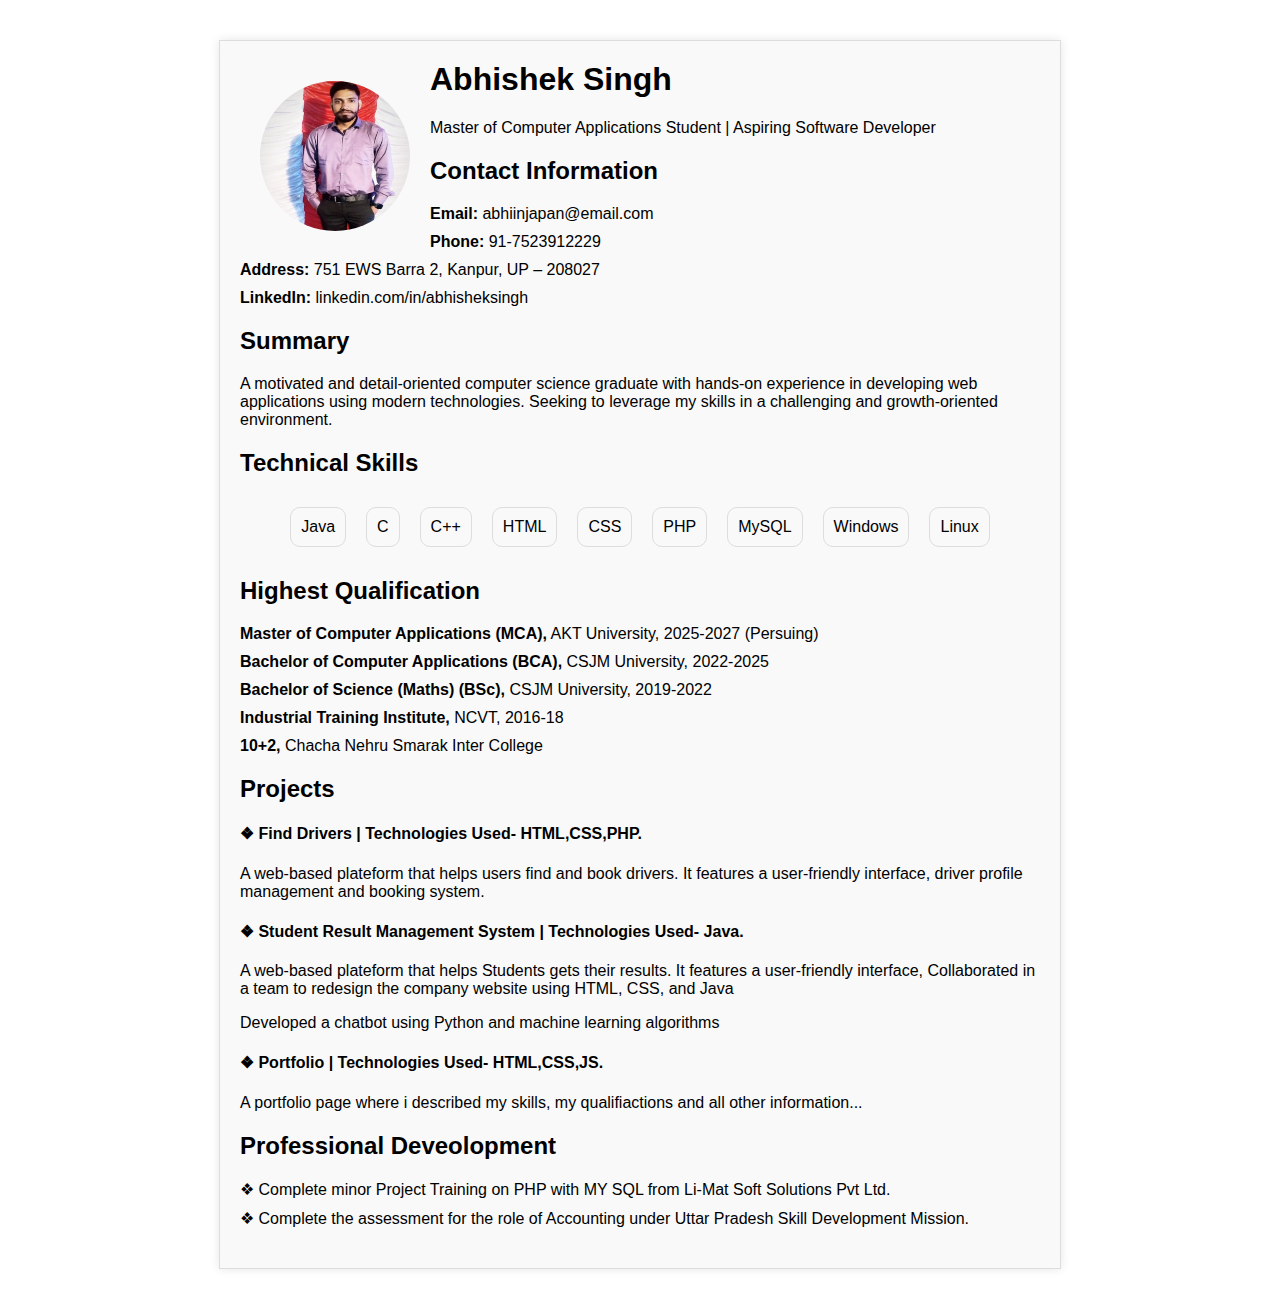
<file: resume.html>
<!DOCTYPE html>
<html lang="en">
<head>
    <meta charset="UTF-8">
    <meta name="viewport" content="width=device-width, initial-scale=1.0">
    <title>Abhishek Singh - MCA Student</title>
    <style>
        body {
            font-family: Arial, sans-serif;
            margin: 0;
            padding: 0;
        }
        .container {
            max-width: 800px;
            margin: 40px auto;
            padding: 20px;
            background-color: #f9f9f9;
            border: 1px solid #ddd;
            box-shadow: 0 0 10px rgba(0, 0, 0, 0.1);
        }
        .photo {
            width: 150px;
            height: 150px;
            border-radius: 50%;
            margin: 20px;
            float: left;
        }
        .header {
            margin-bottom: 20px;
        }
        .header h1 {
            margin-top: 0;
        }
        .section {
            margin-bottom: 20px;
        }
        .section h2 {
            margin-top: 0;
        }
        .section ul {
            list-style: none;
            padding: 0;
            margin: 0;
        }
        .section ul li {
            margin-bottom: 10px;
        }
        .skills {
            display: flex;
            flex-wrap: wrap;
            justify-content: center;
        }
        .skills li {
            margin: 10px;
            padding: 10px;
            border: 1px solid #ddd;
            border-radius: 10px;
            background-color: #f9f9f9;
        }
    </style>
</head>
<body>
    <div class="container">
        <div class="header">
            <img src="abhi7.JPG" alt="Abhishek Singh" class="photo">
            <h1>Abhishek Singh</h1>
            <p>Master of Computer Applications Student | Aspiring Software Developer</p>
        </div>
        <div class="section">
            <h2>Contact Information</h2>
            <ul>
                <li><strong>Email:</strong> abhiinjapan@email.com</li>
                <li><strong>Phone:</strong> 91-7523912229</li>
                <li><strong>Address:</strong> 751 EWS Barra 2, Kanpur, UP – 208027</li>
                <li><strong>LinkedIn:</strong> linkedin.com/in/abhisheksingh</li>
            </ul>
        </div>
        <div class="section">
            <h2>Summary</h2>
            <p>
               A motivated and detail-oriented computer science graduate with hands-on experience in developing web applications using modern technologies. Seeking to leverage my skills in a challenging and growth-oriented environment.
            </p>
        </div>
        <div class="section">
            <h2>Technical Skills</h2>
            <ul class="skills">
                <li>Java</li>
                <li>C</li>
                <li>C++</li>
                <li>HTML</li>
                <li>CSS</li>
                <li>PHP</li>
                <li>MySQL</li>
                <li>Windows</li>
                <li>Linux</li>
            </ul>
        </div>
        <div class="section">
            <h2>Highest Qualification</h2>
            <ul>
                 <li><strong>Master of Computer Applications (MCA),</strong> AKT University, 2025-2027 (Persuing)</li>
                <li><strong>Bachelor of Computer Applications (BCA),</strong> CSJM University, 2022-2025</li>
                <li><strong>Bachelor of Science (Maths) (BSc),</strong> CSJM University, 2019-2022</li>
                <li><strong>Industrial Training Institute,</strong> NCVT, 2016-18</li>
                <li><strong>10+2,</strong> Chacha Nehru Smarak Inter College</li>
            </ul>
        </div>
        <div class="section">
            <h2>Projects</h2>
            <ul><li>
                <h4> ❖	Find Drivers   |   Technologies Used- HTML,CSS,PHP.</h4>

                 <p>A web-based plateform that helps users find and book drivers. It features a user-friendly interface, driver profile management and booking system.</p>

                <h4>❖	Student Result Management System   |   Technologies Used- Java.</h4>

                 <p>A web-based plateform that helps Students gets their results. It features a user-friendly interface, Collaborated in a team to redesign the company website using HTML, CSS, and Java</p>
                </li>
                <li>Developed a chatbot using Python and machine learning algorithms</li>
                <h4> ❖	Portfolio   |   Technologies Used- HTML,CSS,JS.</h4>

                 <p>A portfolio page where i described my skills, my qualifiactions and all other information...</p
            </ul>
        </div>
        <div class="section">
            <h2>Professional Deveolopment</h2>
            <ul>
                <li>
                    ❖	Complete minor Project Training on PHP with MY SQL from Li-Mat Soft Solutions Pvt Ltd.
                </li>
            </ul>
            <ul>
                <li>
                    ❖	Complete the assessment for the role of Accounting under Uttar Pradesh Skill Development Mission.
                </li>
            </ul>
           
        </div>
    </div>
</body>
</html>
</file>
